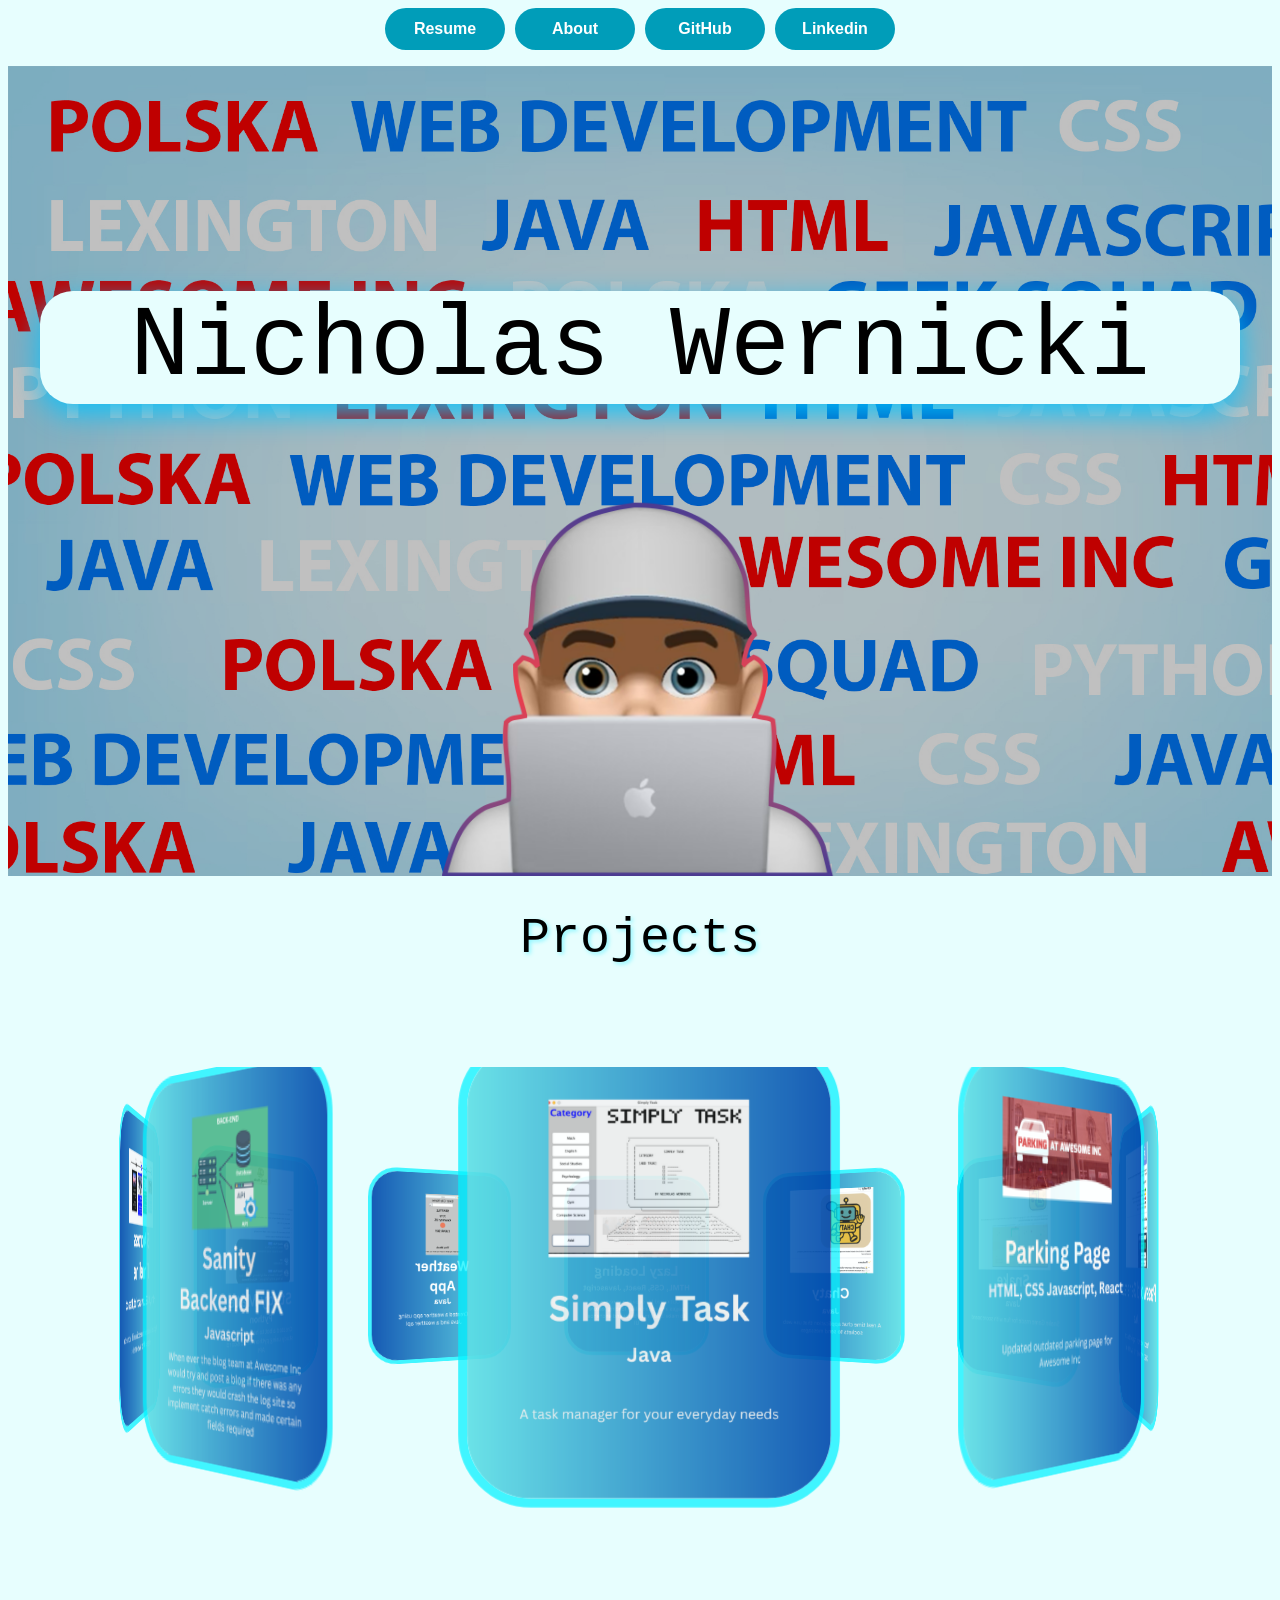
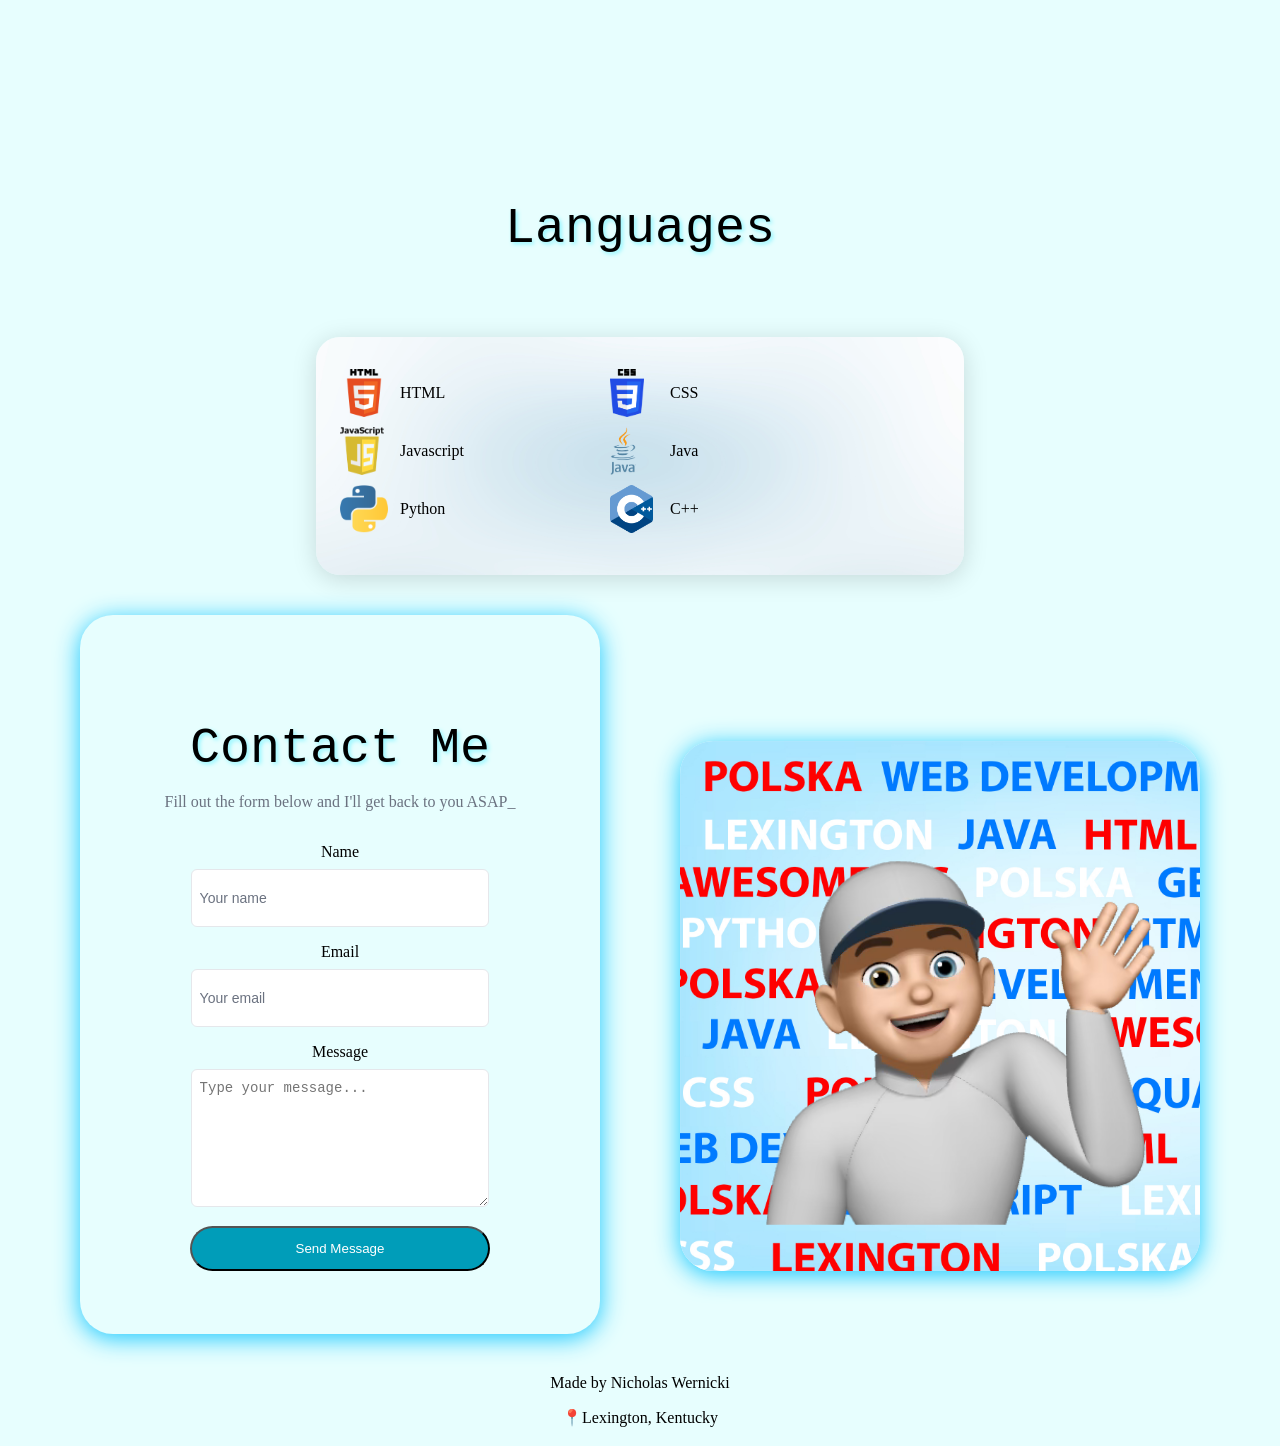
<file: index.html>
<!DOCTYPE html>
<meta charset="UTF-8">
<head>
    <title>Nicholas Wernicki</title>
    <link rel="stylesheet" href="style.css">
    <meta name="viewport" content="width=device-width, initial-scale=1.0">

    <link rel="icon" type="image/png" href="/images/favicon/favicon-96x96.png" sizes="96x96" />
<link rel="icon" type="image/svg+xml" href="/images/favicon/favicon.svg" />
<link rel="shortcut icon" href="/images/favicon/favicon.ico" />
<link rel="apple-touch-icon" sizes="180x180" href="/images/favicon/apple-touch-icon.png" />
<meta name="Wernicki.dev" content="Wernicki.dev" />
<link rel="manifest" href="/images/favicon/site.webmanifest" />


    <nav>
    <ul class="resume">
      <li><a href="./Resume/Resume.pdf" target="_blank">Resume</a></li>
    </ul>
     <ul class="resume">
      <li><a href="./about.html">About</a></li>
    </ul>
    <ul class="resume">
      <li><a href="https://github.com/wernickinick" target="_blank">GitHub</a></li>
    </ul>
    <ul class="resume">
      <li><a href="https://www.linkedin.com/in/nicholas-wernicki/" target="_blank">Linkedin</a></li>
    </ul>
  </nav>

</head>

    <div class="header-bar">
      <div class="overlay">
        <h1 class="Title">Nicholas Wernicki</h1>
      <img class="picture" src="images/NickIcon.png" alt="Profile">
      </div>
    </div>

    <main>
        
        <h1 class="project-title">Projects</h1>


        <div class="banner">
      
      <div class="slider" style="--quantity: 10">
        <div class="item" style="--position: 1">
          <img src="ProjectImages/1.png" alt="" />
        </div>
        <div class="item" style="--position: 2">
          <img src="ProjectImages/2.png" alt="" />
        </div>
        <div class="item" style="--position: 3">
          <img src="ProjectImages/3.png" alt="" />
        </div>
        <div class="item" style="--position: 4">
          <img src="ProjectImages/4.png" alt="" />
        </div>
        <div class="item" style="--position: 5">
          <img src="ProjectImages/5.png" alt="" />
        </div>
        <div class="item" style="--position: 6">
          <img src="ProjectImages/6.png" alt="" />
        </div>
        <div class="item" style="--position: 7">
          <img src="ProjectImages/7.png" alt="" />
        </div>
        <div class="item" style="--position: 8">
          <img src="ProjectImages/8.png" alt="" />
        </div>
        <div class="item" style="--position: 9">
          <img src="ProjectImages/9.png" alt="" />
        </div>
        <div class="item" style="--position: 10">
          <img src="ProjectImages/10.png" alt="" />
        </div>
      </div>
    </div>

    <h1 class="project-title">Languages</h1>

        <ul class="langList">
            <li><span class="htmlpic"></span>HTML</li>
            <li><span class="csspic"></span>CSS</li>
            <li><span class="jspic"></span>Javascript</li>
            <li><span class="javapic"></span>Java</li>
            <li><span class="pythonpic"></span>Python</li>
            <li><span class="cpic"></span>C++</li>
        </ul>

        <div class="contactpage">
        <div class="contactbutton">

    <section class="contact-section">
  <div class="contact-intro">
    <h2 class="project-title">Contact Me</h2>
    <p class="contact-description">
      Fill out the form below and I'll get back to you ASAP_
    </p>
  </div>

  <form class="contact-form" action="https://api.web3forms.com/submit" method="POST">

    <input type="hidden" name="access_key" value="8bdd910e-6909-49a8-a933-212c27460460"/>
    <input type="hidden" name="subject" value="New Contact Form Submission from Web3Forms" />
    <input type="hidden" name="from_name" value="My Website" />

    <div class="form-group-container">
      <div class="form-group">
        <label for="name" class="form-label">Name</label>
        <input id="name" name="name" class="form-input" placeholder="Your name" type="text" />
      </div>
      <div class="form-group">
        <label for="email" class="form-label">Email</label>
        <input id="email" name="email" class="form-input" placeholder="Your email" type="email" />
      </div>
      <div class="form-group">
        <label for="message" class="form-label">Message</label>
        <textarea class="form-textarea" id="message" name="message" placeholder="Type your message..."></textarea>
      </div>
    </div>
    <button class="form-submit" type="submit">Send Message</button>
  </form>

</section>
</div>
<img class="contactpic" src="images/ContactMe.png" alt="Contact Picture">
</div>
  <p class="info">Made by Nicholas Wernicki</p>
  <p class="info">📍Lexington, Kentucky</p>
</main>
</file>
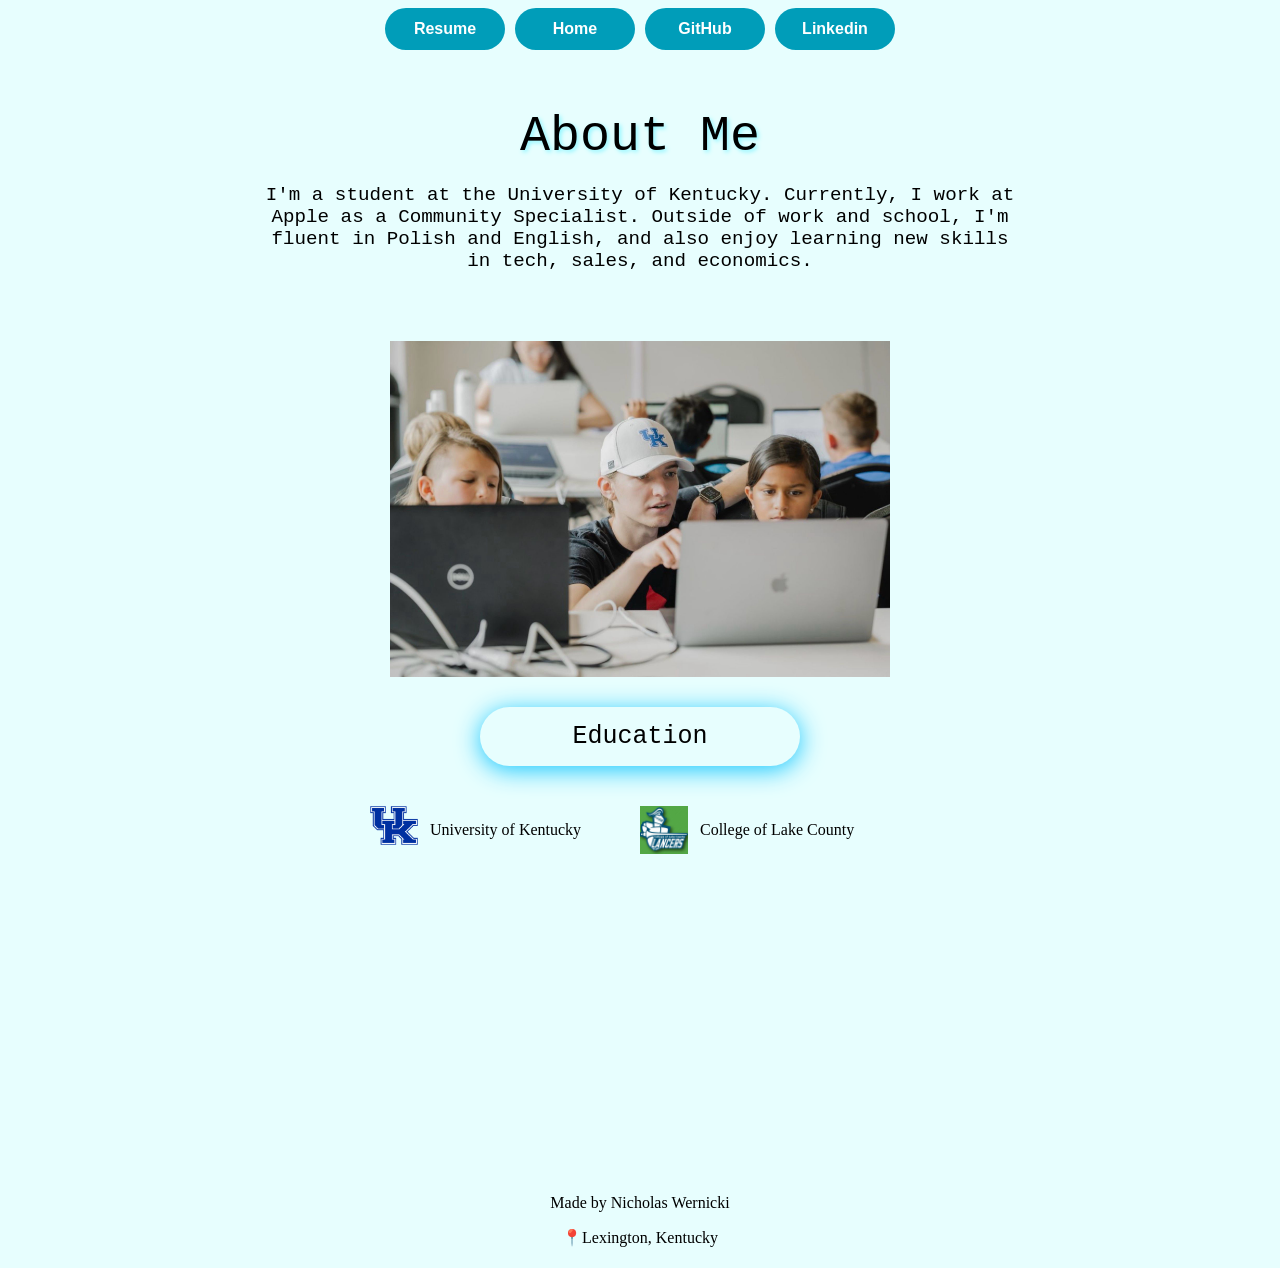
<file: about.html>
<!DOCTYPE html>
<meta charset="UTF-8">
<head>
    <title>About Me</title>
    <link rel="stylesheet" href="style.css">
    <meta name="viewport" content="width=device-width, initial-scale=1.0">

    <link rel="icon" type="image/png" href="/images/favicon/favicon-96x96.png" sizes="96x96" />
    <link rel="icon" type="image/svg+xml" href="/images/favicon/favicon.svg" />
    <link rel="shortcut icon" href="/images/favicon/favicon.ico" />
    <link rel="apple-touch-icon" sizes="180x180" href="/images/favicon/apple-touch-icon.png" />
    <meta name="Wernicki.dev" content="Wernicki.dev" />
    <link rel="manifest" href="/images/favicon/site.webmanifest" />

    <nav>
    <ul class="resume">
      <li><a href="./Resume/Resume.pdf" target="_blank">Resume</a></li>
    </ul>
    <ul class="resume">
      <li><a href="./index.html">Home</a></li>
    </ul>
    <ul class="resume">
      <li><a href="https://github.com/wernickinick" target="_blank">GitHub</a></li>
    </ul>
    <ul class="resume">
      <li><a href="https://www.linkedin.com/in/nicholas-wernicki/" target="_blank">Linkedin</a></li>
    </ul>
</nav>

</head>
    <main>
        
        <h2 class="project-title">About Me</h2>
        <p class="about">
            I'm a student at the University of Kentucky.
                Currently, I work at Apple as a Community Specialist.
                 Outside of work and school, I'm fluent in Polish and English, and also enjoy 
                learning new skills in tech, sales, and economics.
        </p>
        <div class="image-container">
            <img src="images/1755725920546.png" class="aboutImage" alt="About Me">
        </div>
        <div class="lowtop"></div>
        <h1 class="TitleEdu">Education</h1>
        <ul class="edu">
          <li><span class="UK"></span>University of Kentucky</li>
          <li><span class="clc"></span>College of Lake County</li>
        </ul>
        <p class="info">Made by Nicholas Wernicki</p>
        <p class="info">📍Lexington, Kentucky</p>
</main>
</file>
<file: style.css>
.langList {
  list-style: none;
  padding: 0;
  margin-left: auto;
  margin-right: auto;
  max-width: 600px;
  margin-top: 80px;
  text-align: left;
  display: flex;
  flex-wrap: wrap;
  margin-bottom: 10px;
}
.langList li {
  display: flex;
  align-items: center;
  margin-bottom: 10px;
  width: 45%;
  box-sizing: border-box;
}
.htmlpic, .csspic, .jspic, .javapic, .pythonpic, .cpic {
  display: inline-block;
  width: 48px;
  height: 48px;
  background-size: contain;
  background-repeat: no-repeat;
  margin-right: 12px;
  vertical-align: middle;
  flex-shrink: 0;
}
.htmlpic {
  background-image: url(images/HtmlLogo.png);
}
.csspic {
  background-image: url(images/CssLogopng.png);
}
.jspic {
  background-image: url(images/jsLogo.png);
}
.javapic {
  background-image: url(images/javaLogo.png);
}
.pythonpic {
  background-image: url(images/pythonLogo.webp);
}
.cpic{
  background-image: url(images/Cimage.png);
}
.title{
  font-family: "JetBrains Mono", monospace;
  font-optical-sizing: auto;
  font-weight: 400;
  font-style: normal;
  text-shadow: 2px 2px 4px #FFFFFF;
}
.header-bar {
  display: flex;
  flex-direction: column;
  align-items: center;
  justify-content: center;
  width: 100%;
  margin-top: 0px;
  background-image: url(images/headerBackground.jpg);
  background-size: cover;
  background-position-y: 0%;
  background-position-x: center;
  margin: auto;
  height: 90vh ;
  width: auto;
  background-repeat: no-repeat;
  position: relative;
}
.overlay{
  position: absolute;
  top: 0;
  left: 0;
  width: 100%;
  height: 100%;
  background-color: rgba(0, 0, 0, 0.246); 
  z-index: 1; 
}
.header-bar .picture {
  position: absolute;
  left: 50%;
  bottom: 0;
  transform: translateX(-50%);
  margin-bottom: 0;
}
.about{
    text-align: center;
    list-style-type: none;
    padding-left: 20%;
    padding-right: 20%;
    font-size: larger;
    font-family: "JetBrains Mono", monospace;
    font-optical-sizing: auto;
    font-weight: 400;
    font-style: normal;
    padding-bottom: 50px;
}
.picture{
    object-fit: cover;
    width: 700px;
    height: 700px;
}
.aboutTitle{
    font-family: "JetBrains Mono", monospace;
    font-optical-sizing: auto;
    font-weight: 500;
    font-style: normal;
    text-shadow: 2px 2px 4px #ffffff;
    text-align: center;
}
.langList{
    background-image: url(images/LangButton.jpg);
    background-size: cover;
    padding: 32px 24px;
    border-radius: 24px;
    box-shadow: 0 4px 24px rgba(0,0,0,0.15);
}
.projectsTitle{
    text-align: center;
    margin-top: 50px;
}
@import url("https://fonts.cdnfonts.com/css/poppins");

body {
  background-color: rgb(231, 254, 254);
}

.banner {
width: 100%;
min-height: 700px;
text-align: center;
overflow: hidden;
position: relative;
margin-top: 100px;
}
.banner .slider {
  position: absolute;
  width: 200px;
  height: 250px;
  top: 10%;
  left: calc(50% - 100px);
  transform-style: preserve-3d;
  transform: perspective(1000px);
  animation: autoRun 40s linear infinite;
  /*z-index: 2;*/
}
@keyframes autoRun {
  from {
    transform: perspective(1000px) rotateX(-15deg) rotateY(0deg);
  }
  to {
    transform: perspective(1000px) rotateX(-15deg) rotateY(360deg);
  }
}

.banner .slider .item {
  position: absolute;
  inset: 0 0 0 0;
  transform: rotateY(
      calc((var(--position) - 1) * (360 / var(--quantity)) * 1deg)
    )
    translateZ(450px);
}

.banner .slider .item img {
  width: 100%;
  height: 100%;
  object-fit: cover;
  border-radius: 40px;
  border: 5px solid rgba(0, 242, 255, 0.8);
  opacity: 0.9;
}

.banner .content {
  position: absolute;
  bottom: 0;
  left: 50%;
  transform: translateX(-50%);
  width: min(1400px, 100vw);
  height: max-content;
  display: flex;
  flex-wrap: wrap;
  justify-content: space-between;
  align-items: center;
  z-index: 1;
}

.contact-section {
width: 100%;
margin-left: auto;
margin-right: auto;
padding: 3rem 1rem;
margin-top: 0;
}

.contact-intro > * + * {
  margin-top: 1rem;
}

.contact-title {
  font-size: 1.875rem;
  line-height: 2.25rem;
  font-weight: 700;
  text-align: center;
}

.contact-description {
  color: rgb(107 114 128);
  text-align: center;
}

.form-group-container {
  display: grid;
  gap: 1rem;
  margin-top: 2rem;
  padding-left: 20%;
  padding-right: 20%;
}

.form-group {
  display: flex;
  flex-direction: column;
  align-items: center;
}

.form-label {
  margin-bottom: 0.5rem;
}

.form-input,
.form-textarea {
  padding: 0.5rem;
  border: 1px solid #e5e7eb;
  display: flex;
  height: 2.5rem;
  width: 100%;
  border-radius: 0.375rem;
  font-size: 0.875rem;
  line-height: 1.25rem;
}

.form-input::placeholder,
.form-textarea:focus-visible {
  color: #6b7280;
}

.form-input:focus-visible,
.form-textarea:focus-visible {
  outline: 2px solid #00ddff;
  outline-offset: 2px;
}

.form-textarea {
  min-height: 120px;
}

.form-submit {
  width: 300px;
  margin-top: 1.2rem;
  background-color: #009db9;
  color: #fff;
  padding: 13px 5px;
  border-radius: 33px;
  justify-content: center;
  align-self: center;
  margin-left: auto;
  margin-right: auto;
  display: block;
}
.Created{
  text-align: center;
}
.giticon{
  width: 50px;
  height: 50px;
  float: right;
}
.linkedicon{
  width: 55px;
  height: 55px;
  float: right;
}
.project-title{
    margin-bottom: 0px;
    text-align: center;
    font-family: "JetBrains Mono", monospace;
    font-optical-sizing: auto;
    font-weight: 400;
    font-style: normal;
    text-shadow: 2px 2px 4px #8df6ff;
    font-size: 50px;
}
.Title{
  text-align: center;
  font-size: 100px;
  box-shadow: 0 10px 30px rgba(0, 195, 255, 0.911);
  background-color: rgb(231, 254, 254);
  background-size: cover;
  padding: 15px 10px;
  border-radius: 33px;
   font-family: "JetBrains Mono", monospace;
  font-optical-sizing: auto;
  font-weight: 400;
  font-style: normal;
  animation: glow 2s ease-in alternate;
}
@keyframes glow{
  from{
    box-shadow: 0 0 20px #ffffff, 0 0 30px #ffffff, 0 0 40px #ffffff, 0 0 50px #ffffff;
  }
  to{
    box-shadow: 0 0 20px #00ddff,0 10 40px rgba(0,195,255,0.911);
  }
}
.Title h1{
  text-align: center;
  margin-bottom: 10px;
  box-sizing: border-box;
}
.Title{
  padding: 0;
  margin-left: auto;
  margin-right: auto;
  max-width: 1200px;
  margin-top: 225px;
  text-align: center;
  margin-bottom: 10px;
}
.contactbutton{
  box-shadow: 0 4px 24px rgba(0, 195, 255, 0.911);
  background-color: rgb(231, 254, 254);
  background-size: cover;
  padding: 15px 10px;
  border-radius: 33px;
  width: 500px;
  margin: 0 20px;
  display: flex;
  justify-content: center;
  align-items: center;
}
.contactpic{
  box-shadow: 0 4px 24px rgba(0, 195, 255, 0.911);
  background-image: url(images/headerBackground.jpg);
  background-size: cover;
  padding: 15px 10px;
  border-radius: 33px;
  width: 500px;
  margin: 0 20px;
  display: flex;
  justify-content: center;
  align-items: center;
  margin-top: 5%;
}
.contactpage{
  display: flex;
  flex-direction: row;
  justify-content: center;
  align-items: center;
  gap: 40px;
  margin: 40px 0;
}
/*ADDED 3-17-26 start */
.resume {
  /* Layout & Sizing */
  width: 120px; /* Increased width to fit the word "Resume" comfortably */
  margin-top: 0; 
  padding: 12px 0;
  display: flex; /* Using Flexbox is the best way to center content */
  justify-content: center;
  align-items: center;
  
  /* Styling */
  background-color: #009db9;
  border-radius: 33px;
  list-style: none;
  cursor: pointer;
  transition: background-color 0.4s ease;
}
/* Target the list item and link specifically */
.resume li, 
.resume a {
  display: block;
  text-decoration: none; /* Removes the underline */
  color: #fff;
  font-weight: 700; /* Makes the text bold */
  font-family: 'Segoe UI', Tahoma, Verdana, sans-serif; /* A clean, modern font */
  font-size: 1rem;
  text-align: center;
}
nav {
  display: flex;
  flex-direction: row;  /* Stacks buttons vertically */
  justify-content: center; /* Centers vertically in the available space */
  align-items: center;
  gap: 10px; /* Centers horizontally (left to right) *//* Adds a clean gap between the buttons */
}
/*ADDED 3-17-26 END*/
.resume:hover {
  background-color: #00d0f7; /* A darker blue for a smoother hover effect */
}
@media (max-width: 700px) {
  .header-bar {
    height: 300px; /* Much shorter on mobile */
    background-size: cover;
    background-position: top center;
    margin-top: 0; /* Avoid large negative margins */
  }

  .header-bar .picture {
    width: 400px;  /* Optional: shrink picture too */
    height: auto;
  }
  .banner .slider .item img {
  width: 70%;
  height: 70%;
  object-fit: cover;
  border-radius: 40px;
  border: 5px solid rgba(0, 242, 255, 0.8);
  opacity: 0.9;
}
.banner .slider .item {
  position: absolute;
  inset: 0 0 0 0;
  transform: rotateY(
      calc((var(--position) - 1) * (360 / var(--quantity)) * 1deg)
    )
    translateZ(300px);
}
.banner {
width: 100%;
min-height: 400px;
text-align: center;
overflow: hidden;
position: relative;
margin-bottom: -500px;
margin-top: -20px;
}
.Title{
  text-align: center;
  font-size: 25px;
  box-shadow: 0 4px 24px rgba(0, 195, 255, 0.911);
  background-color: rgb(231, 254, 254);
  background-size: cover;
  padding: 15px 10px;
  border-radius: 33px;
   font-family: "JetBrains Mono", monospace;
  font-optical-sizing: auto;
  font-weight: 400;
  font-style: normal;
}
.Title h1{
  text-align: center;
  margin-bottom: 10px;
  box-sizing: border-box;
}
.Title{
  padding: 0;
  margin-left: auto;
  margin-right: auto;
  max-width: 300px;
  margin-top: 130px;
  text-align: center;
  margin-bottom: 10px;
}
  .contactpic {
    display: none !important;
  }
  .langList li {
  display: flex;
  align-items: center;
  margin-bottom: 10px;
  width: 45%;
  box-sizing: border-box;
  font-family: "JetBrains Mono", monospace;
  font-optical-sizing: auto;
  font-weight: 400;
  font-style: normal;
  font-size: 15px;
}
.project-title{
    text-align: center;
    margin-top: 50px;
    margin-bottom: -10px;
}
}
@media (max-width: 926px) {
  .header-bar {
    height: 300px; /* Much shorter on mobile */
    background-size: cover;
    background-position: top center;
    margin-top: 0; /* Avoid large negative margins */
  }

  .header-bar .picture {
    width: 400px;  /* Optional: shrink picture too */
    height: auto;
  }
  .banner .slider .item img {
  width: 70%;
  height: 70%;
  object-fit: cover;
  border-radius: 40px;
  border: 5px solid rgba(0, 242, 255, 0.8);
  opacity: 0.9;
}
.banner .slider .item {
  position: absolute;
  inset: 0 0 0 0;
  transform: rotateY(
      calc((var(--position) - 1) * (360 / var(--quantity)) * 1deg)
    )
    translateZ(300px);
}
.banner {
width: 100%;
min-height: 1000px;
text-align: center;
overflow: hidden;
position: relative;
margin-bottom: -500px;
}
.Title{
  text-align: center;
  font-size: 25px;
  box-shadow: 0 4px 24px rgba(0, 195, 255, 0.911);
  background-color: rgb(231, 254, 254);
  background-size: cover;
  padding: 15px 10px;
  border-radius: 33px;
   font-family: "JetBrains Mono", monospace;
  font-optical-sizing: auto;
  font-weight: 400;
  font-style: normal;
}
.Title h1{
  text-align: center;
  margin-bottom: 10px;
  box-sizing: border-box;
}
.Title{
  padding: 0;
  margin-left: auto;
  margin-right: auto;
  max-width: 300px;
  margin-top: 130px;
  text-align: center;
  margin-bottom: 10px;
}
  .contactpic {
    display: none !important;
  }
  .langList li {
  display: flex;
  align-items: center;
  margin-bottom: 10px;
  width: 45%;
  box-sizing: border-box;
  font-family: "JetBrains Mono", monospace;
  font-optical-sizing: auto;
  font-weight: 400;
  font-style: normal;
  font-size: 15px;
}
}
.image-container {
    display: flex;
    justify-content: center;
    width: 100%;       /* Use 100%, not a px value */
    max-width: 100%;   /* Ensures it can't go wider than the screen */
    overflow: hidden;  /* Safety net to cut off any stray pixels */
    padding: 0 15px;   /* Small padding so the image doesn't touch the screen edges */
    box-sizing: border-box; /* Crucial: includes padding in the width calculation */
}

.aboutImage {
    max-width: 500px;           
    height: auto;
}
.lowtop{
  margin-top: -100px;
}
.edu{
  list-style: none;
  padding: 0;
  margin-left: auto;
  margin-right: auto;
  max-width: 600px;
  margin-top: 80px;
  text-align: left;
  display: flex;
  flex-wrap: wrap;
  margin-bottom: 330px;
  justify-content: center;
}
.edu li {
  display: flex;
  align-items: center;
  margin-bottom: 10px;
  width: 45%;
  box-sizing: border-box;

}
.UK {
  background-image: url(images/ukLogo.png);
}
.clc {
  background-image: url(images/clc.png);
}
.UK,.clc{
  display: inline-block;
  width: 48px;
  height: 48px;
  background-size: contain;
  background-repeat: no-repeat;
  margin-right: 12px;
  vertical-align: middle;
  flex-shrink: 0;
}
.info{
  align-items: center;
  display: flex;
  flex-direction: column;
  justify-content: center;
}
.TitleEdu h1{
  text-align: center;
  margin-bottom: 10px;
  box-sizing: border-box;
}
.TitleEdu{
  padding: 0;
  margin-left: auto;
  margin-right: auto;
  max-width: 300px;
  margin-top: 130px;
  text-align: center;
  margin-bottom: -40px;
}
.TitleEdu{
  text-align: center;
  font-size: 25px;
  box-shadow: 0 4px 24px rgba(0, 195, 255, 0.911);
  background-color: rgb(231, 254, 254);
  background-size: cover;
  padding: 15px 10px;
  border-radius: 33px;
   font-family: "JetBrains Mono", monospace;
  font-optical-sizing: auto;
  font-weight: 400;
  font-style: normal;
}
</file>
